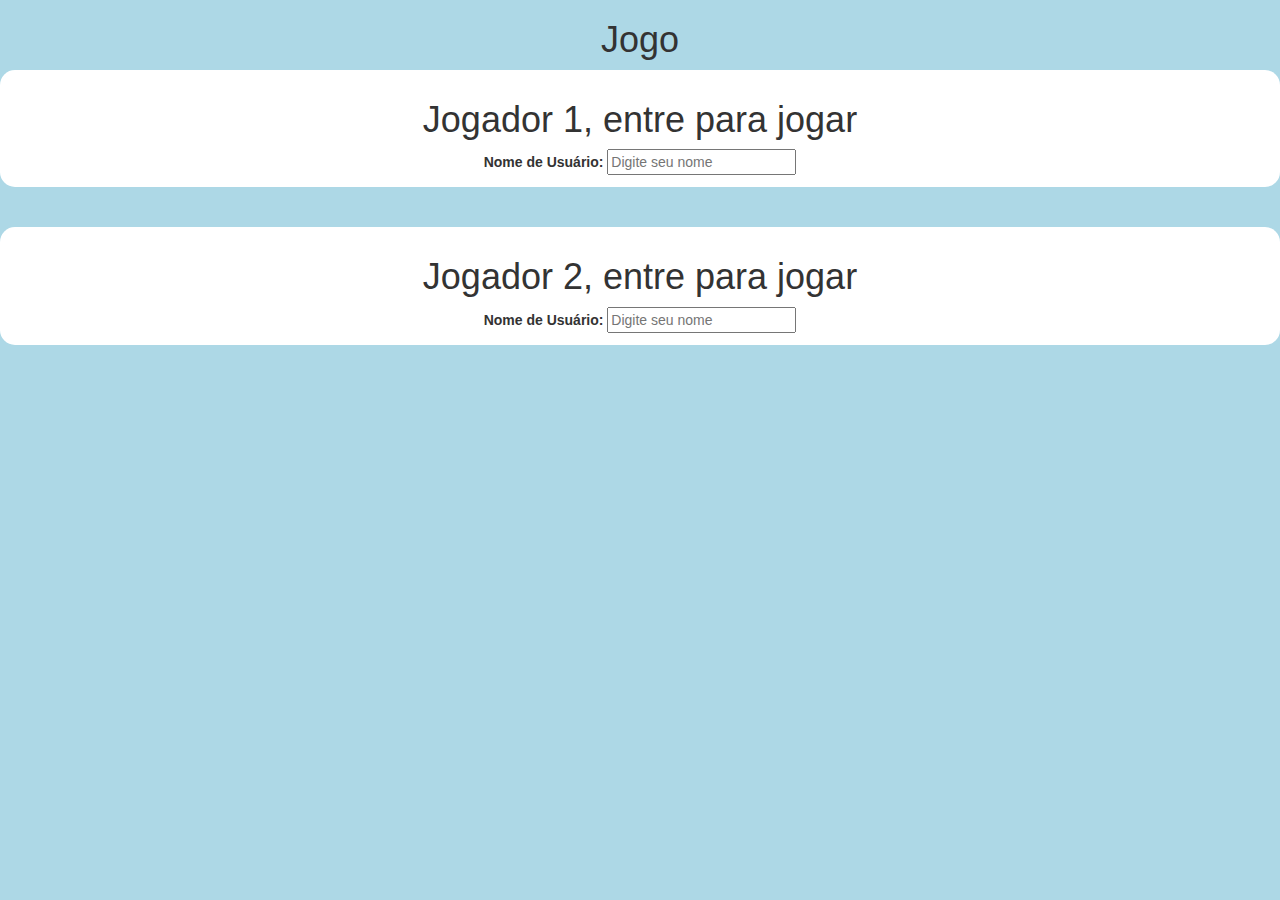
<file: index.html>
<!DOCTYPE html>
<html>
<head>
	<title>Adivinhe a Palavra</title>

<meta http-equiv="Content-Type" content="text/html; charset=utf-8">
<meta name="viewport" content="width=device-width, initial-scale=1">
<link rel="stylesheet" href="https://maxcdn.bootstrapcdn.com/bootstrap/3.4.0/css/bootstrap.min.css">
<script src="https://ajax.googleapis.com/ajax/libs/jquery/3.4.1/jquery.min.js"></script>
<script src="https://maxcdn.bootstrapcdn.com/bootstrap/3.4.0/js/bootstrap.min.js"></script>

<link rel="stylesheet" type="text/css" href="game.css">

<script src="game_login.js"></script>
</head>
<body>
	<center>
		<h1>Jogo</h1>

		<div class="login_div1">
			<h1 class="#player1_name">
				Jogador 1, entre para jogar
			</h1>
			<label><r>Nome de Usuário:</r></label>
			<input placeholder="Digite seu nome"></input>
	</div>
	<br>
	<br>
	<div class="login_div2">
		<h1 class="#player2_name" >
			Jogador 2, entre para jogar
		</h1>
		<label><r>Nome de Usuário:</r></label>
		<input placeholder="Digite seu nome"></input>
</div>
    </center>
</body>
</html>
</file>
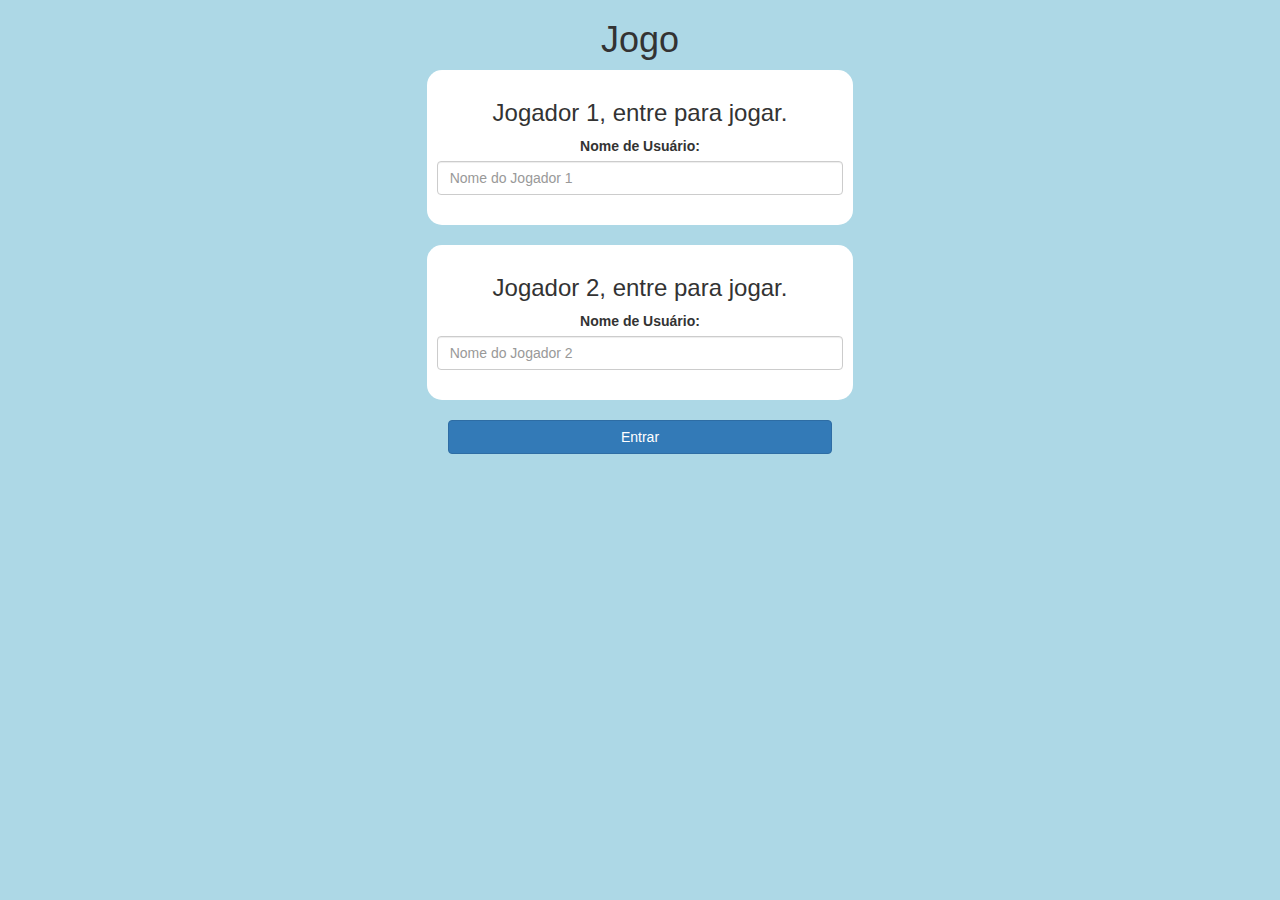
<file: game_login.html>
<!DOCTYPE html>
<html>
<head>
	<title>Questionário de Matemática!</title>

<meta name="viewport" content="width=device-width, initial-scale=1">
<link rel="stylesheet" href="https://maxcdn.bootstrapcdn.com/bootstrap/3.4.0/css/bootstrap.min.css">
<script src="https://ajax.googleapis.com/ajax/libs/jquery/3.4.1/jquery.min.js"></script>
<script src="https://maxcdn.bootstrapcdn.com/bootstrap/3.4.0/js/bootstrap.min.js"></script>

<link rel="stylesheet" type="text/css" href="game.css">

<script src="game_login.js"></script>
</head>
<body>

<center>
	<h1>Jogo</h1>

	<div class="col-lg-4 col-sm-8 col-xs-11 login_div1">
		<h3 >Jogador 1, entre para jogar.</h3>
		<label >Nome de Usuário:</label>
		 <input type="text" id="player1_name_input" class="form-control" placeholder="Nome do Jogador 1">
		 <br>
	</div>
<br>
	<div class="col-lg-4 col-sm-8 col-xs-11 login_div2">
		<h3 >Jogador 2, entre para jogar.</h3>
		  <label >Nome de Usuário:</label>
		 <input type="text" id="player2_name_input" class="form-control" placeholder="Nome do Jogador 2">
		<br>
	</div>
	<br>
		<button style="width:30%" class="btn btn-primary" onclick="addUser()">Entrar</button>
		<div>
			
		</div>
</center>

</body>
</html>
</file>
<file: game.css>
body
{
	background: lightblue;
}

	.login_div1 , .login_div2
	{
		background: white;
		padding: 10px;
		float: none;
		border-radius: 15px;
	}


#player1_name , #player2_name
{
	display: inline-block;
	margin-left: 20px;
}
#word
{
	width: 60%;
}
#word_display
{
	letter-spacing: 5px;
}
#output
{
background: white;
border-radius: 10px;
border-top: 10px solid #AA4465;
padding: 10px;
float: none;
text-align: left;
}
</file>
